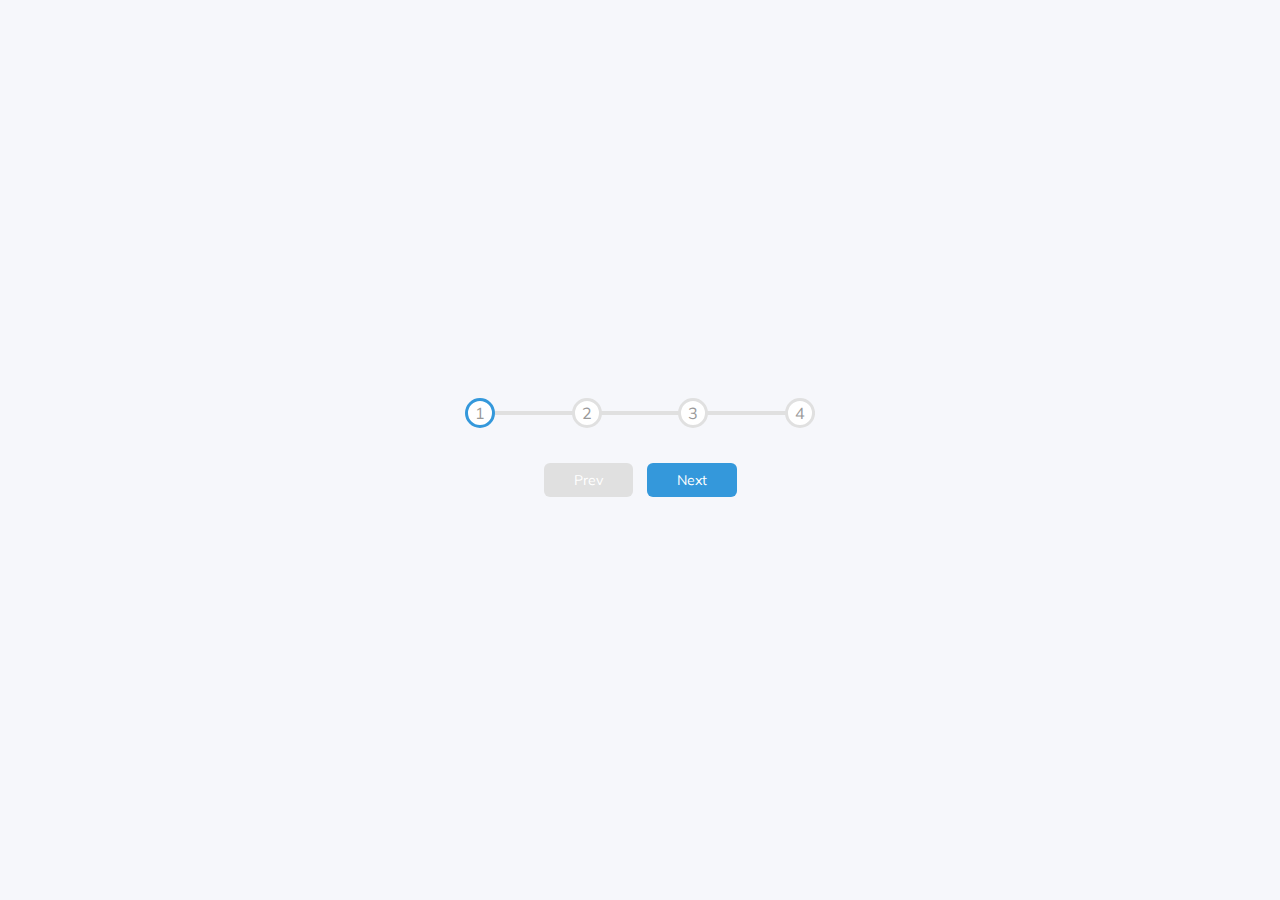
<file: 02_Progress_steps/index.html>
<!DOCTYPE html>
<html lang="en">

<head>
   <meta charset="UTF-8" />
   <meta name="viewport" content="width=device-width, initial-scale=1.0" />
   <link rel="stylesheet" href="style.css" />
   <title>Progress Steps</title>
</head>

<body>
   <div class="container">
      <div class="progress-container">
         <div class="progress" id="progress"></div>
         <div class="circle active">1</div>
         <div class="circle">2</div>
         <div class="circle">3</div>
         <div class="circle">4</div>
      </div>

      <button class="btn" id="prev" disabled>Prev</button>
      <button class="btn" id="next">Next</button>
   </div>
   <script>
      const progress = document.getElementById('progress')
      const prev = document.getElementById('prev')
      const next = document.getElementById('next')
      const circles = document.querySelectorAll('.circle')

      let currentActive = 1

      next.addEventListener('click', () => {
         currentActive++

         if (currentActive > circles.length) {
            currentActive = circles.length
         }

         update()
      })

      next.addEventListener('click', () => {
         currentActive--

         if (currentActive < 1) {
            currentActive = 1
         }

         update()
      })

      function update() {
         circles.forEach((circle, idx) => {
            if (idx < currentActive) {
               circle.classList.add('active')
            } else {
               circle.classList.remove('active')
            }
         })
      }
   </script>
</body>

</html>
</file>
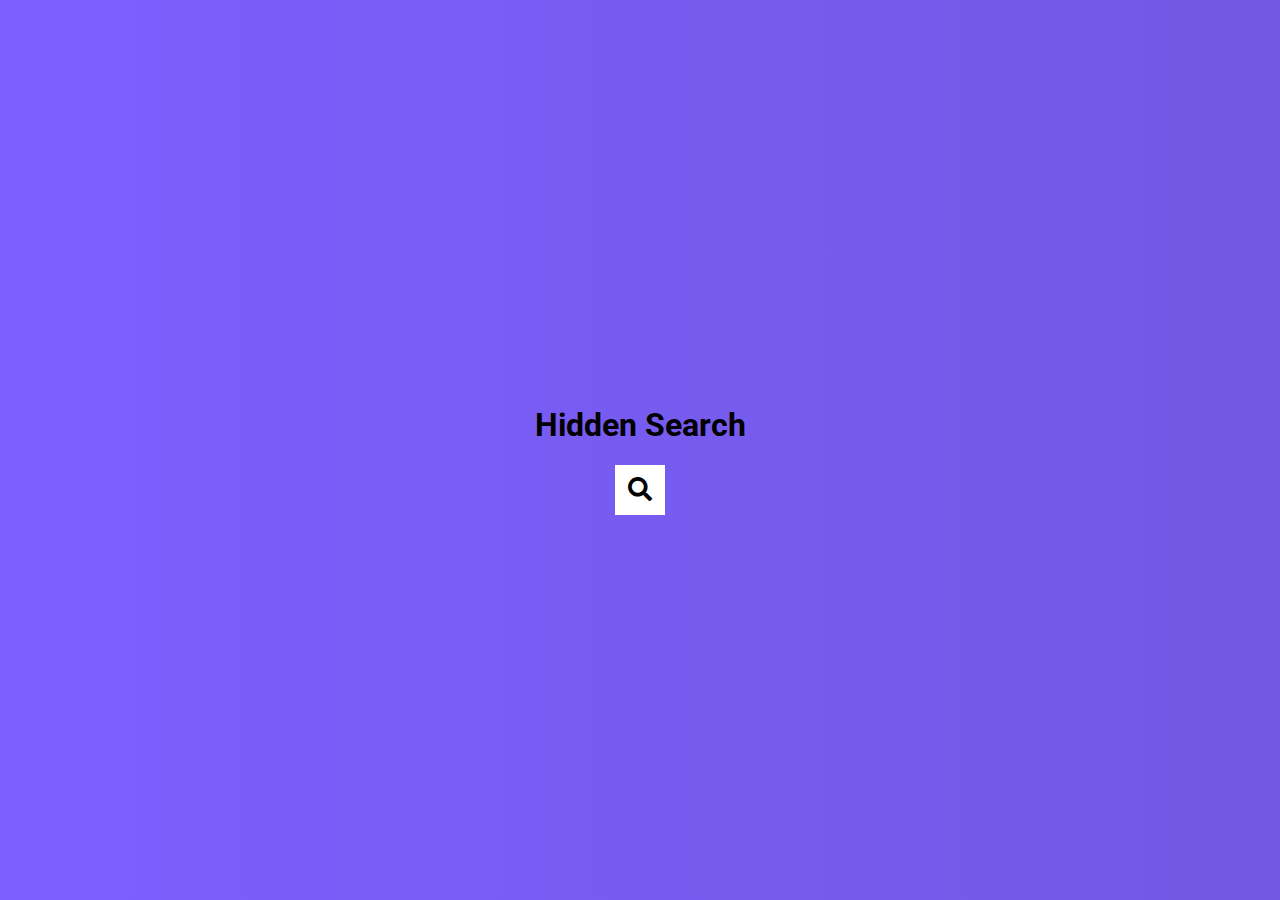
<file: 04_Hidden_search/index.html>
<!DOCTYPE html>
<html lang="en">

<head>
   <meta charset="UTF-8">
   <meta http-equiv="X-UA-Compatible" content="IE=edge">
   <meta name="viewport" content="width=device-width, initial-scale=1.0">
   <title>My Project</title>
   <link rel="stylesheet" href="style.css">
   <link rel="stylesheet" href="https://cdnjs.cloudflare.com/ajax/libs/font-awesome/5.15.3/css/all.min.css">
</head>

<body>
   <h1>Hidden Search</h1>
   <div class="search">
      <input type="text" class="input" placeholder="Search...">
      <button class="btn">
         <i class="fas fa-search"></i>
      </button>
   </div>

   <script src="script.js"></script>
</body>

</html>
</file>
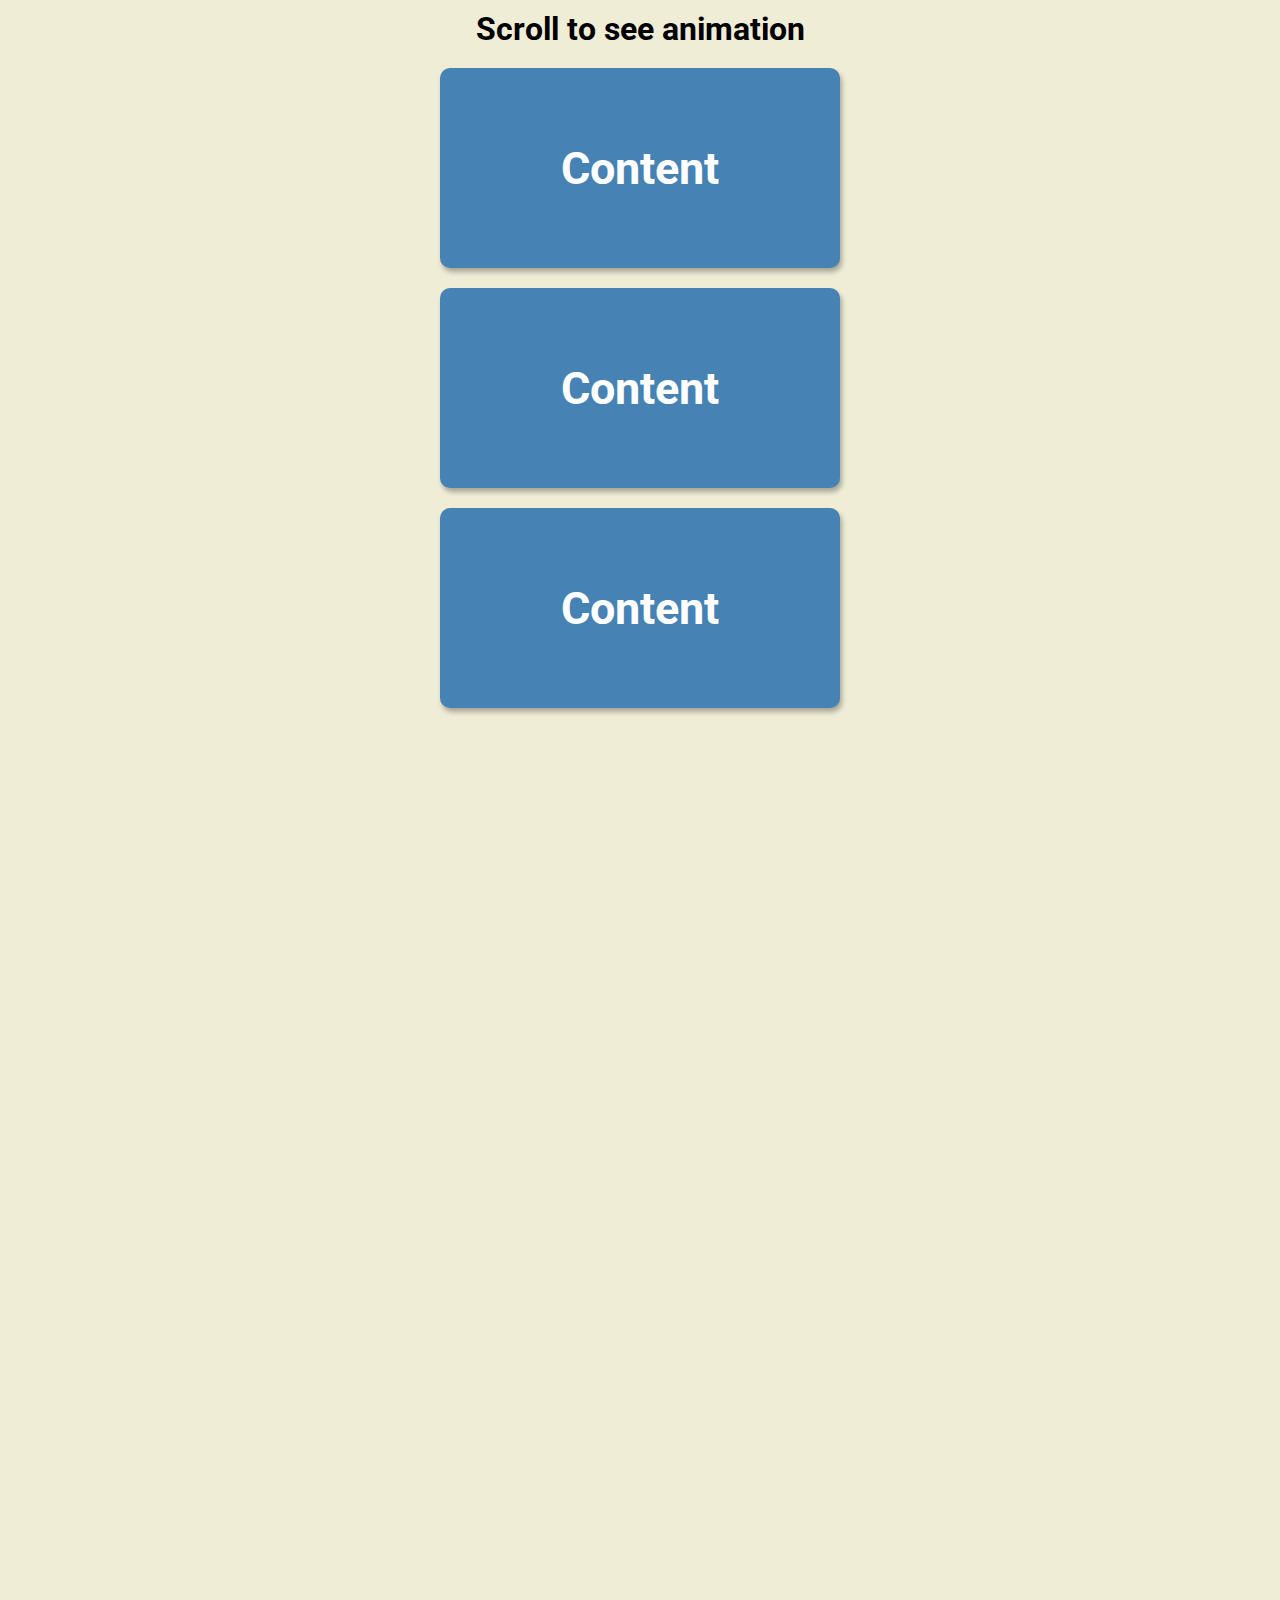
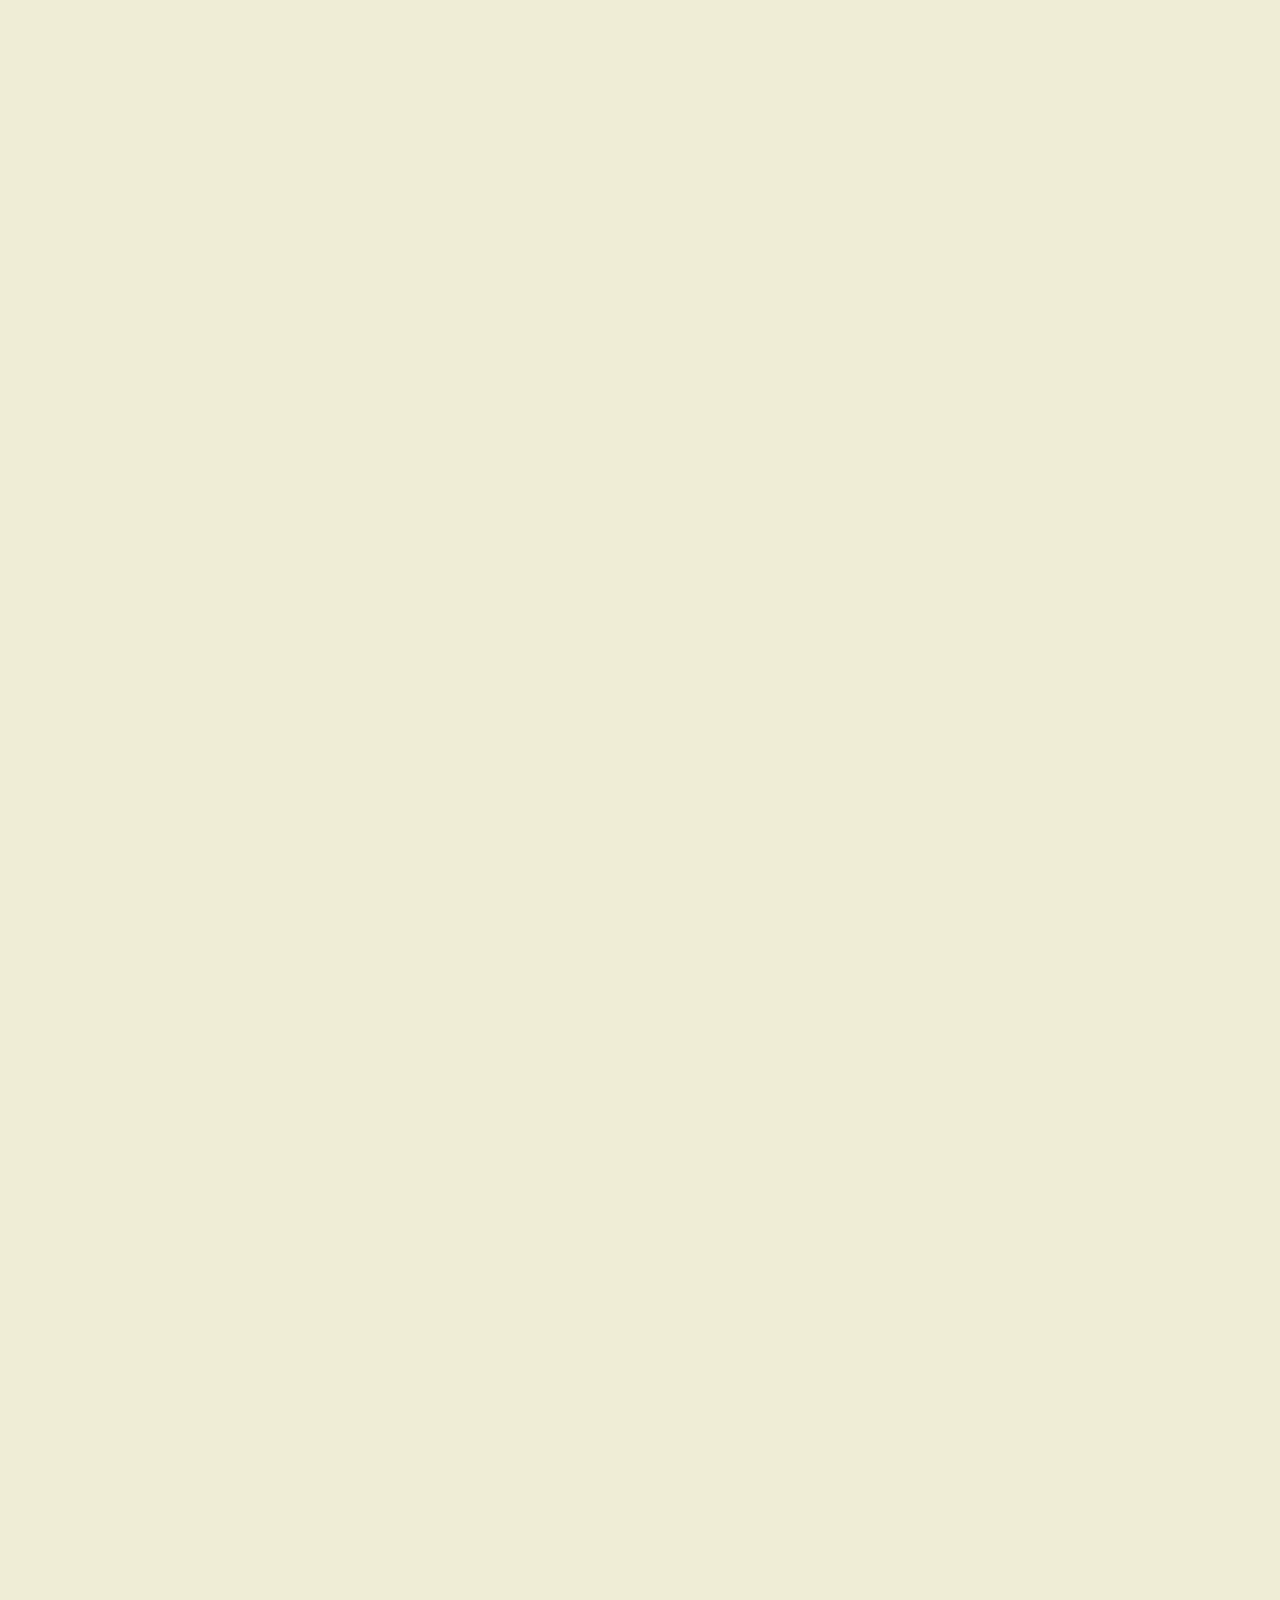
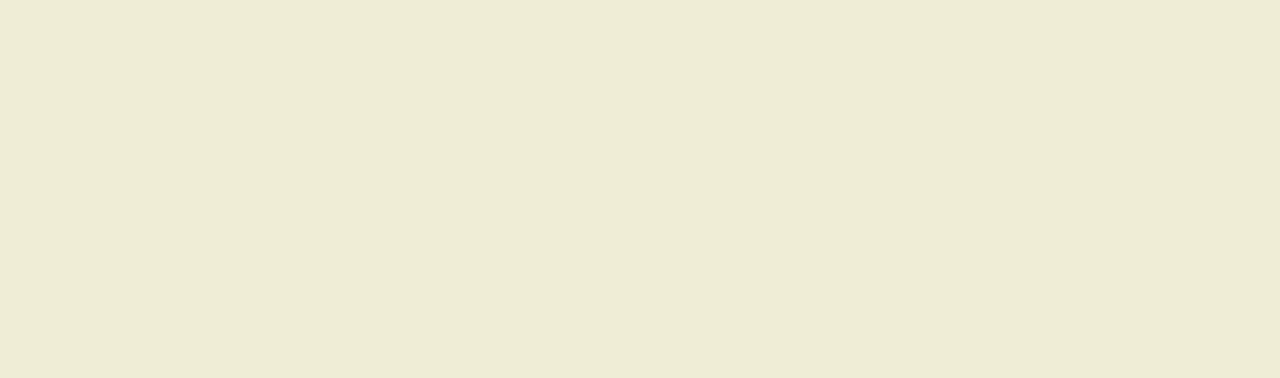
<file: 06_Scroll_Animation/index.html>
<!DOCTYPE html>
<html lang="en">

<head>
   <meta charset="UTF-8">
   <meta http-equiv="X-UA-Compatible" content="IE=edge">
   <meta name="viewport" content="width=device-width, initial-scale=1.0">
   <title>Scroll Animation</title>
   <link rel="stylesheet" href="style.css">
   <!-- <link rel="stylesheet" href="https://cdnjs.cloudflare.com/ajax/libs/font-awesome/5.15.3/css/all.min.css"> -->
</head>

<body>
   <h1>Scroll to see animation</h1>
   <div class="box">
      <h2>Content</h2>
   </div>
   <div class="box">
      <h2>Content</h2>
   </div>
   <div class="box">
      <h2>Content</h2>
   </div>
   <div class="box">
      <h2>Content</h2>
   </div>
   <div class="box">
      <h2>Content</h2>
   </div>
   <div class="box">
      <h2>Content</h2>
   </div>
   <div class="box">
      <h2>Content</h2>
   </div>
   <div class="box">
      <h2>Content</h2>
   </div>
   <div class="box">
      <h2>Content</h2>
   </div>
   <div class="box">
      <h2>Content</h2>
   </div>
   <div class="box">
      <h2>Content</h2>
   </div>
   <div class="box">
      <h2>Content</h2>
   </div>
   <div class="box">
      <h2>Content</h2>
   </div>
   <div class="box">
      <h2>Content</h2>
   </div>
   <div class="box">
      <h2>Content</h2>
   </div>
   <div class="box">
      <h2>Content</h2>
   </div>

   <script src="script.js"></script>
</body>

</html>
</file>
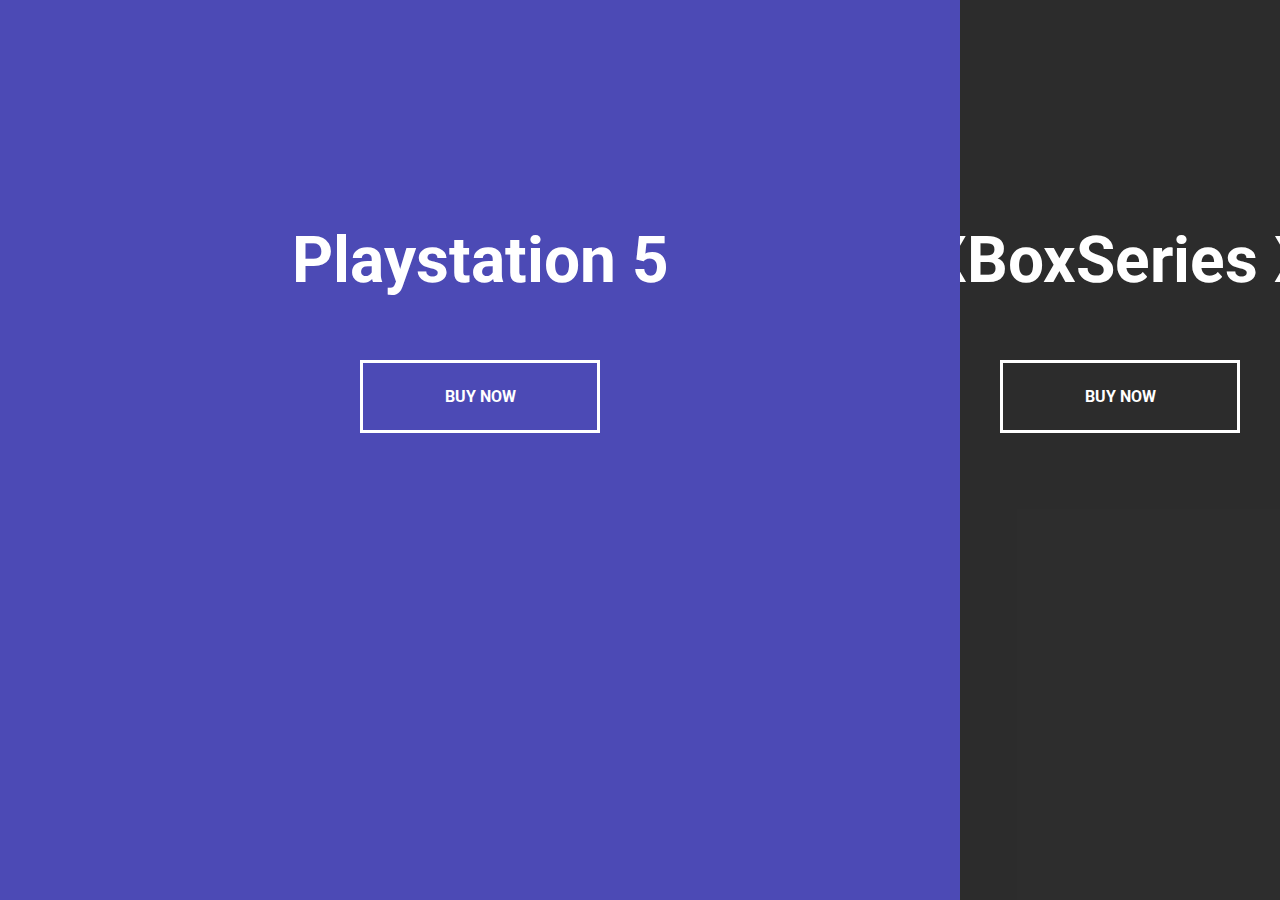
<file: 07_Split_Landing/index.html>
<!DOCTYPE html>
<html lang="en">

<head>
   <meta charset="UTF-8">
   <meta http-equiv="X-UA-Compatible" content="IE=edge">
   <meta name="viewport" content="width=device-width, initial-scale=1.0">
   <title>Split Landing Page</title>
   <link rel="stylesheet" href="style.css">
   <!-- <link rel="stylesheet" href="https://cdnjs.cloudflare.com/ajax/libs/font-awesome/5.15.3/css/all.min.css"> -->
</head>

<body>
   <div class="container">
      <div class="split left">
         <h1>Playstation 5</h1>
         <a href="#" class="btn">Buy Now</a>
      </div>
      <div class="split right">
         <h1>XBoxSeries X</h1>
         <a href="#" class="btn">Buy Now</a>
      </div>
   </div>

   <script src="script.js"></script>
</body>

</html>
</file>
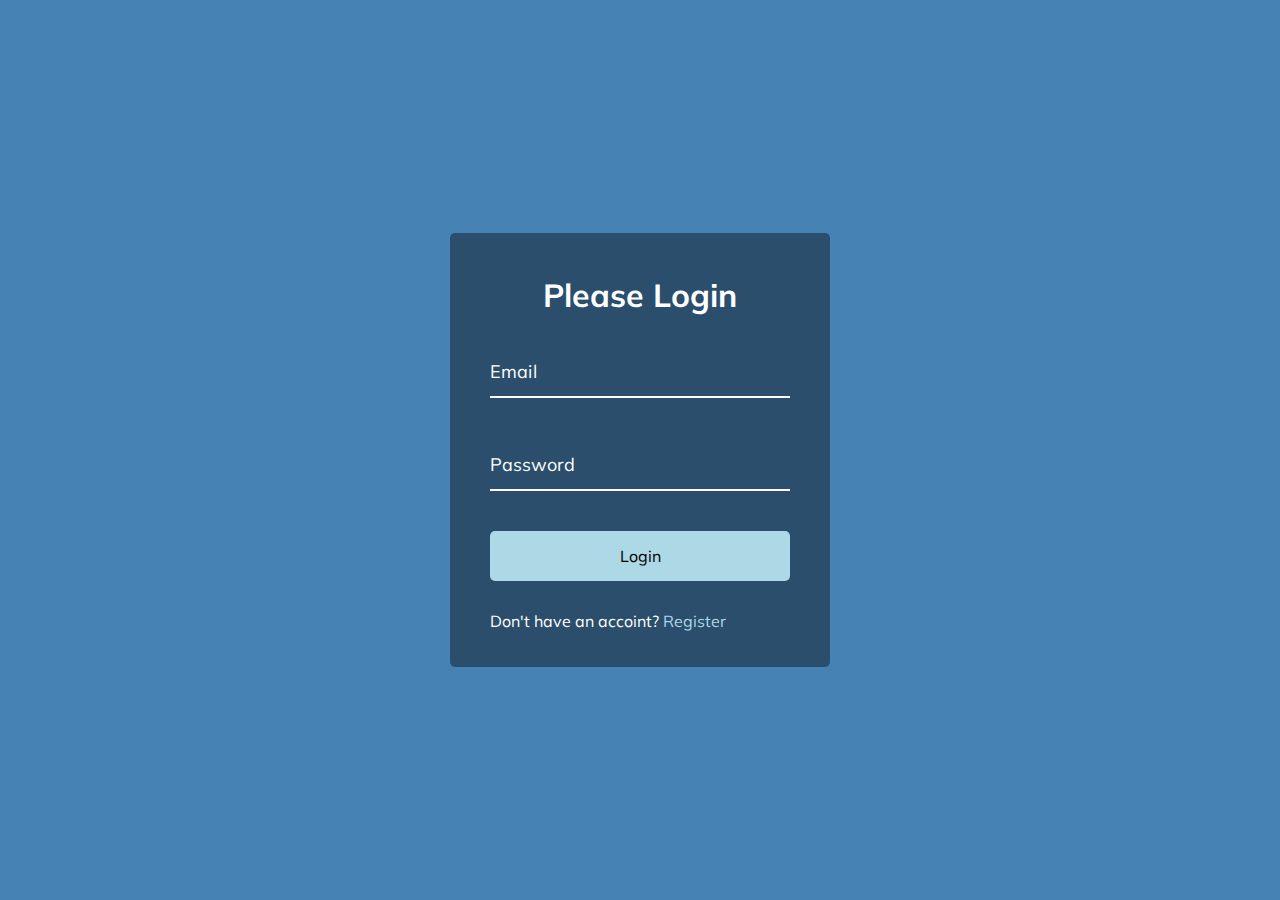
<file: 08_Form_Wave_Animation/index.html>
<!DOCTYPE html>
<html lang="en">

<head>
   <meta charset="UTF-8">
   <meta http-equiv="X-UA-Compatible" content="IE=edge">
   <meta name="viewport" content="width=device-width, initial-scale=1.0">
   <title>Form Input Wave</title>
   <link rel="stylesheet" href="style.css">
   <!-- <link rel="stylesheet" href="https://cdnjs.cloudflare.com/ajax/libs/font-awesome/5.15.3/css/all.min.css"> -->
</head>

<body>
   <div class="container">
      <h1>Please Login</h1>
      <form action="">
         <div class="form-control">
            <input type="text" required>
            <label for="">Email</label>
         </div>
         <div class="form-control">
            <input type="password" required>
            <label for="">Password</label>
         </div>

         <button class="btn">Login</button>
         <p class="text">Don't have an accoint? <a href="#"> Register</a></p>
      </form>
   </div>


   <script src="script.js"></script>
</body>

</html>
</file>
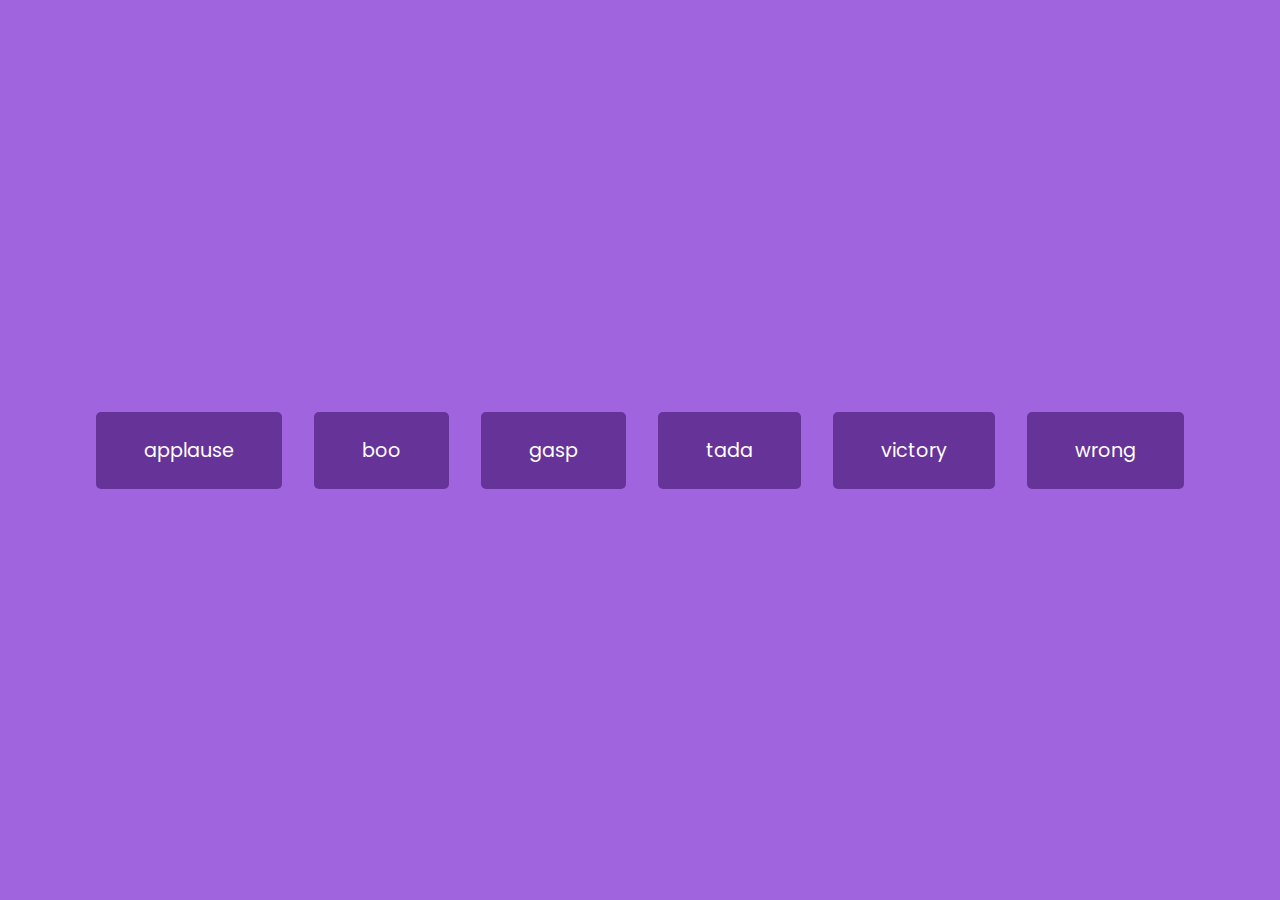
<file: 09_Sound_Board/index.html>
<!DOCTYPE html>
<html lang="en">

<head>
   <meta charset="UTF-8">
   <meta http-equiv="X-UA-Compatible" content="IE=edge">
   <meta name="viewport" content="width=device-width, initial-scale=1.0">
   <title>Sound Board</title>
   <link rel="stylesheet" href="style.css">
   <!-- <link rel="stylesheet" href="https://cdnjs.cloudflare.com/ajax/libs/font-awesome/5.15.3/css/all.min.css"> -->
</head>

<body>
   <audio id="applause" src="sounds/sound-board_sounds_applause.mp3"></audio>
   <audio id="boo" src="sounds/sound-board_sounds_boo.mp3"></audio>
   <audio id="gasp" src="sounds/sound-board_sounds_gasp.mp3"></audio>
   <audio id="tada" src="sounds/sound-board_sounds_tada.mp3"></audio>
   <audio id="victory" src="sounds/sound-board_sounds_victory.mp3"></audio>
   <audio id="wrong" src="sounds/sound-board_sounds_wrong.mp3"></audio>

   <div id="buttons"></div>

   <script src="script.js"></script>
</body>

</html>
</file>
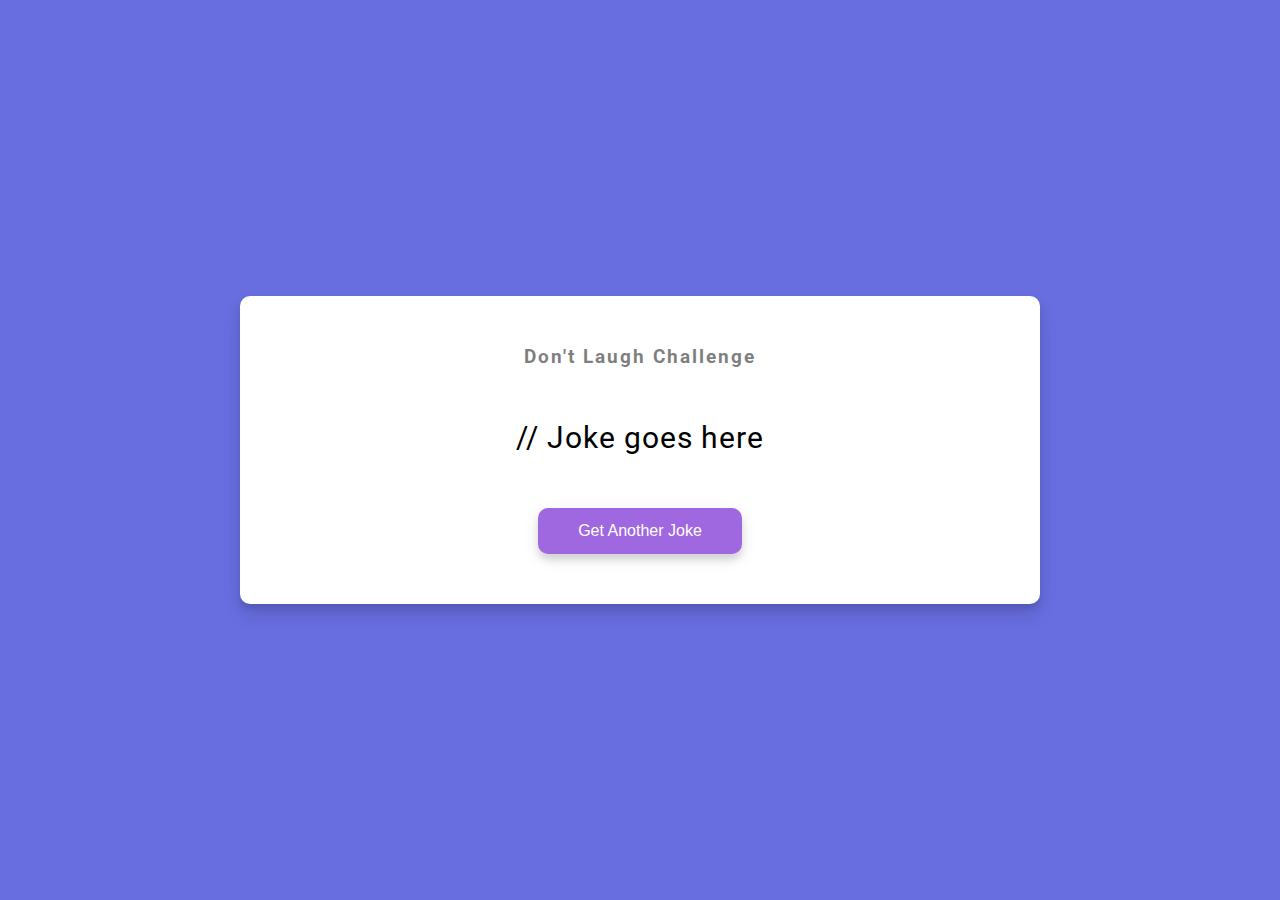
<file: 10_Dad_Jokes_Generator/index.html>
<!DOCTYPE html>
<html lang="en">

<head>
   <meta charset="UTF-8" />
   <meta name="viewport" content="width=device-width, initial-scale=1.0" />
   <link rel="stylesheet" href="style.css" />
   <title>Dad Jokes</title>
</head>

<body>
   <div class="container">
      <h3>Don't Laugh Challenge</h3>
      <div id="joke" class="joke">// Joke goes here</div>
      <button id="jokeBtn" class="btn">Get Another Joke</button>
   </div>
   <script src="script.js"></script>
</body>
</file>
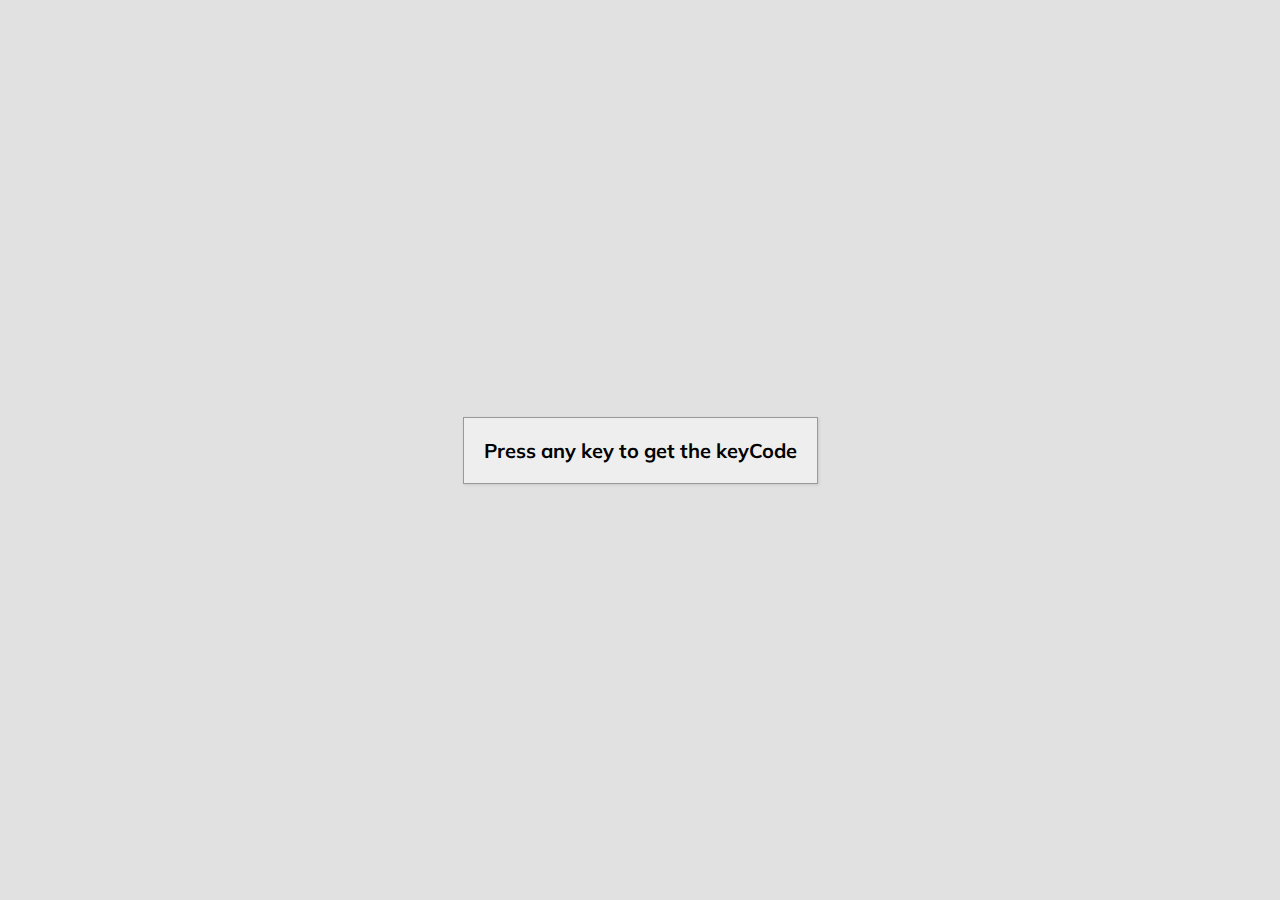
<file: 11_EventKeycode/index.html>
<!DOCTYPE html>
<html lang="en">

<head>
   <meta charset="UTF-8" />
   <meta name="viewport" content="width=device-width, initial-scale=1.0" />
   <link rel="stylesheet" href="style.css" />
   <title>Event KeyCodes</title>
</head>

<body>
   <div id="insert">
      <div class="key">
         Press any key to get the keyCode
      </div>
   </div>
   <script src="script.js"></script>
</body>

</html>
</file>
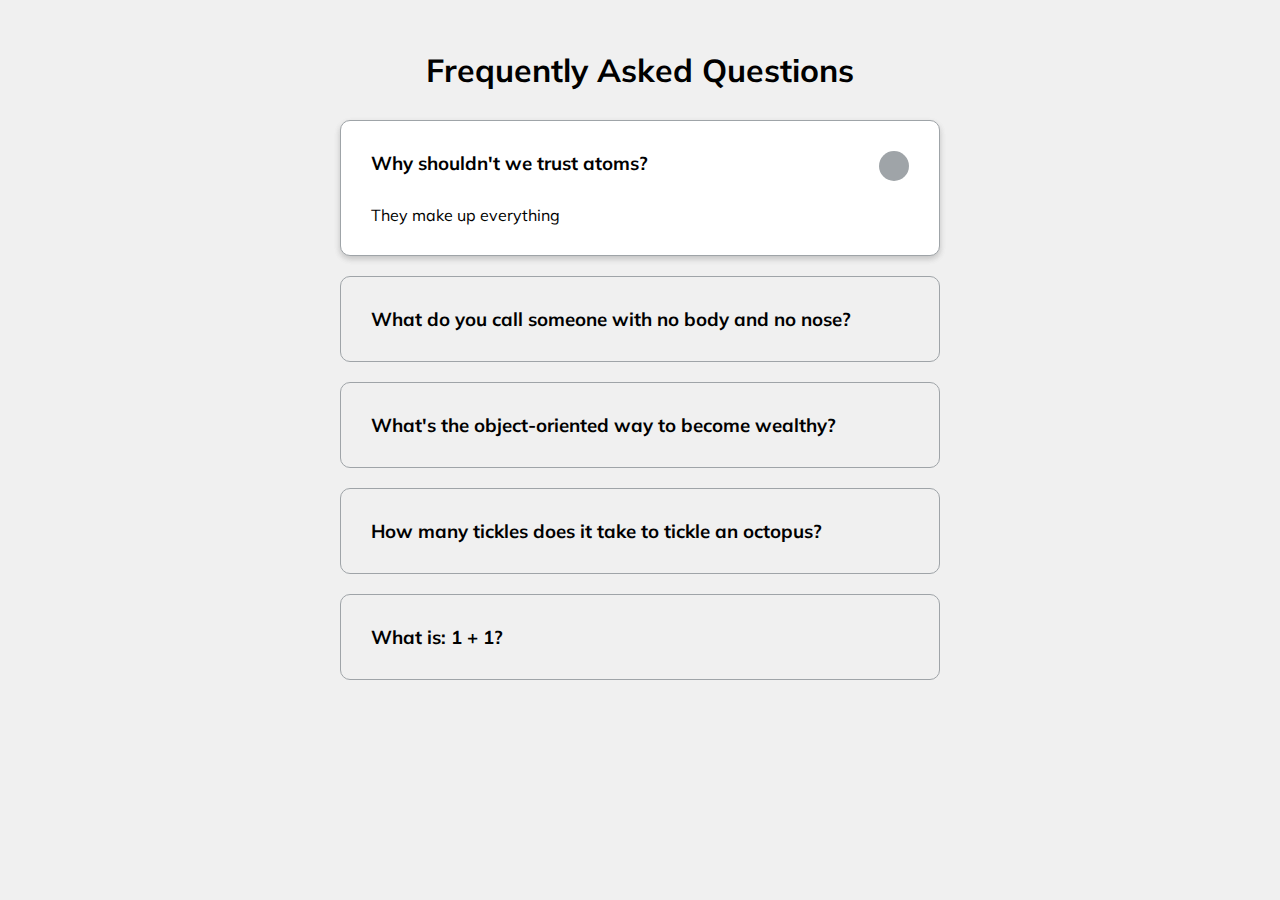
<file: 12_FAQ/index.html>
<!DOCTYPE html>
<html lang="en">

<head>
   <meta charset="UTF-8" />
   <meta name="viewport" content="width=device-width, initial-scale=1.0" />
   <link rel="stylesheet" href="https://cdnjs.cloudflare.com/ajax/libs/font-awesome/5.14.0/css/all.min.css"
      integrity="sha512-1PKOgIY59xJ8Co8+NE6FZ+LOAZKjy+KY8iq0G4B3CyeY6wYHN3yt9PW0XpSriVlkMXe40PTKnXrLnZ9+fkDaog=="
      crossorigin="anonymous" />
   <link rel="stylesheet" href="style.css" />
   <title>FAQ</title>
</head>

<body>
   <h1>Frequently Asked Questions</h1>
   <div class="faq-container">
      <div class="faq active">
         <h3 class="faq-title">
            Why shouldn't we trust atoms?
         </h3>

         <p class="faq-text">
            They make up everything
         </p>

         <button class="faq-toggle">
            <i class="fas fa-chevron-down"></i>
            <i class="fas fa-times"></i>
         </button>
      </div>

      <div class="faq">
         <h3 class="faq-title">
            What do you call someone with no body and no nose?
         </h3>
         <p class="faq-text">
            Nobody knows.
         </p>
         <button class="faq-toggle">
            <i class="fas fa-chevron-down"></i>
            <i class="fas fa-times"></i>
         </button>
      </div>

      <div class="faq">
         <h3 class="faq-title">
            What's the object-oriented way to become wealthy?
         </h3>
         <p class="faq-text">
            Inheritance.
         </p>
         <button class="faq-toggle">
            <i class="fas fa-chevron-down"></i>
            <i class="fas fa-times"></i>
         </button>
      </div>

      <div class="faq">
         <h3 class="faq-title">
            How many tickles does it take to tickle an octopus?
         </h3>
         <p class="faq-text">
            Ten-tickles!
         </p>
         <button class="faq-toggle">
            <i class="fas fa-chevron-down"></i>
            <i class="fas fa-times"></i>
         </button>
      </div>

      <div class="faq">
         <h3 class="faq-title">
            What is: 1 + 1?
         </h3>
         <p class="faq-text">
            Depends on who are you asking.
         </p>
         <button class="faq-toggle">
            <i class="fas fa-chevron-down"></i>
            <i class="fas fa-times"></i>
         </button>
      </div>
   </div>
   <script src="script.js"></script>
</body>

</html>
</file>
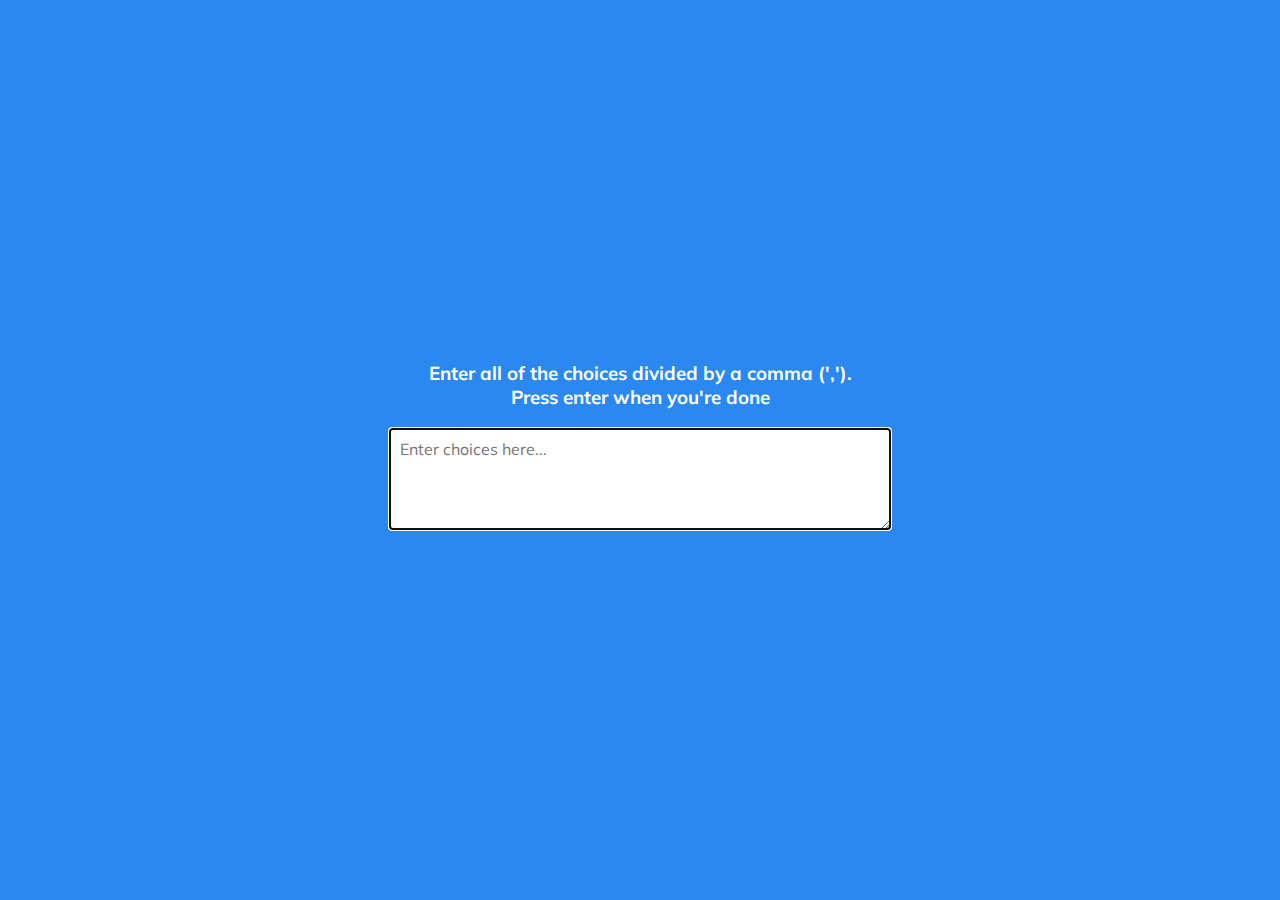
<file: 13_random_choice_picker/index.html>
<!DOCTYPE html>
<html lang="en">

<head>
   <meta charset="UTF-8" />
   <meta name="viewport" content="width=device-width, initial-scale=1.0" />
   <link rel="stylesheet" href="style.css" />
   <title>Random Choice Picker</title>
</head>

<body>
   <div class="container">
      <h3>Enter all of the choices divided by a comma (','). <br> Press enter when you're done</h3>
      <textarea placeholder="Enter choices here..." id="textarea"></textarea>

      <div id="tags"></div>
   </div>

   <script src="script.js"></script>
</body>

</html>
</file>
<file: 02_Progress_steps/style.css>
@import url('https://fonts.googleapis.com/css?family=Muli&display=swap');

:root {
   --line-border-fill: #3498db;
   --line-border-empty: #e0e0e0;
}

* {
   box-sizing: border-box;
}

body {
   background-color: #f6f7fb;
   font-family: 'Muli', sans-serif;
   display: flex;
   align-items: center;
   justify-content: center;
   height: 100vh;
   overflow: hidden;
   margin: 0;
}

.container {
   text-align: center;
}

.progress-container {
   display: flex;
   justify-content: space-between;
   position: relative;
   margin-bottom: 30px;
   max-width: 100%;
   width: 350px;
}

.progress-container::before {
   content: '';
   background-color: var(--line-border-empty);
   position: absolute;
   top: 50%;
   left: 0;
   transform: translateY(-50%);
   height: 4px;
   width: 100%;
   z-index: -1;
}

.progress {
   background-color: var(--line-border-fill);
   position: absolute;
   top: 50%;
   left: 0;
   transform: translateY(-50%);
   height: 4px;
   width: 0%;
   z-index: -1;
   transition: 0.4s ease;
}

.circle {
   background-color: #fff;
   color: #999;
   border-radius: 50%;
   height: 30px;
   width: 30px;
   display: flex;
   align-items: center;
   justify-content: center;
   border: 3px solid var(--line-border-empty);
   transition: 0.4s ease;
}

.circle.active {
   border-color: var(--line-border-fill);
}

.btn {
   background-color: var(--line-border-fill);
   color: #fff;
   border: 0;
   border-radius: 6px;
   cursor: pointer;
   font-family: inherit;
   padding: 8px 30px;
   margin: 5px;
   font-size: 14px;
}

.btn:active {
   transform: scale(0.98);
}

.btn:focus {
   outline: 0;
}

.btn:disabled {
   background-color: var(--line-border-empty);
   cursor: not-allowed;
}
</file>
<file: 04_Hidden_search/style.css>
@import url('https://fonts.googleapis.com/css?family=Roboto:wght@400;700&display=swap');

* {
   box-sizing: border-box;
}

body {
   background-image: linear-gradient(90deg, #7d5fff, #7158e2);
   font-family: 'Roboto', sans-serif;
   display: flex;
   flex-direction: column;
   align-items: center;
   justify-content: center;
   height: 100vh;
   overflow: hidden;
   margin: 0;
}

.search {
   position: relative;
   height: 50px;
}

.search .input {
   background-color: #fff;
   border: 0;
   font-family: 18px;
   padding: 15px;
   height: 50px;
   width: 50px;
   transition: width 0.3s ease;
}

.btn {
   background-color: #fff;
   border: 0;
   cursor: pointer;
   font-size: 24px;
   position: absolute;
   top: 0;
   left: 0;
   height: 50px;
   width: 50px;
   transition: transform 0.3s ease;
}

.btn:focus,
input:focus {
   outline: none;
}

.search.active input {
   width: 200px;
}

.search.active .btn {
   transform: translateX(198px);
}
</file>
<file: 06_Scroll_Animation/style.css>
@import url('https://fonts.googleapis.com/css?family=Roboto:wght@400;700&display=swap');

* {
   box-sizing: border-box;
}

body {
   background-color: #efedd6;
   font-family: 'Roboto', sans-serif;
   display: flex;
   flex-direction: column;
   align-items: center;
   justify-content: center;
   margin: 0;
   overflow-x: hidden;
}

h1 {
   margin: 10px;
}

.box {
   background-color: steelblue;
   color: #fff;
   display: flex;
   align-items: center;
   justify-content: center;
   width: 400px;
   height: 200px;
   margin: 10px;
   border-radius: 10px;
   box-shadow: 2px 4px 5px rgba(0, 0, 0, 0.3);
   transform: translateX(400%);
   transition: transform 0.4s ease;
}

.box:nth-of-type(even) {
   transform: translateX(-400%);
}

.box.show {
   transform: translateX(0);
}

.box h2 {
   font-size: 45px;
}
</file>
<file: 07_Split_Landing/style.css>
@import url('https://fonts.googleapis.com/css?family=Roboto:wght@400;700&display=swap');

:root {
   --left-bg-color: rgba(87, 84, 236, 0.7);
   --right-bg-color: rgba(43, 43, 43, 0.8);
   --left-btn-hover-color: rgba(87, 84, 236, 1);
   --right-btn-hover-color: rgba(28, 122, 28, 1);
   --hover-width: 75%;
   --other-width: 25%;
   --speed: 1000ms;
}

* {
   box-sizing: border-box;
}

body {
   font-family: 'Roboto', sans-serif;
   height: 100vh;
   overflow: hidden;
   margin: 0;
}

h1 {
   font-size: 4rem;
   color: #fff;
   position: absolute;
   left: 50%;
   top: 20%;
   transform: translateX(-50%);
   white-space: nowrap;
}

.btn {
   position: absolute;
   left: 50%;
   top: 40%;
   transform: translateX(-50%);
   text-decoration: none;
   color: #fff;
   border: #fff solid 0.2rem;
   font-size: 1rem;
   font-weight: bold;
   text-transform: uppercase;
   width: 15rem;
   padding: 1.5rem;
   display: flex;
   align-items: center;
   justify-content: center;
}

.split.left .btn:hover {
   background-color: var(--left-btn-hover-color);
   border-color: var(--left-btn-hover-color);
}

.split.right .btn:hover {
   background-color: var(--right-btn-hover-color);
   border-color: var(--right-btn-hover-color);
}

.container {
   position: relative;
   width: 100%;
   height: 100%;
   background: #333;
}

.split {
   position: absolute;
   width: 50%;
   height: 100%;
   overflow: hidden;
}

.split.left {
   left: 0;
   background: url('https://www.gizmochina.com/wp-content/uploads/2020/09/PlayStation-5.jpg');
   background-repeat: no-repeat;
   background-size: cover;
}

.split.left::before {
   content: '';
   position: absolute;
   width: 100%;
   height: 100%;
   background-color: var(--left-bg-color);
}

.split.right {
   right: 0;
   background: url('https://i.ytimg.com/vi/0tUqIHwHDEc/maxresdefault.jpg');
   background-repeat: no-repeat;
   background-size: cover;
}

.split.right::before {
   content: '';
   position: absolute;
   width: 100%;
   height: 100%;
   background-color: var(--right-bg-color);
}

.split.right,
.split.left,
.split.right::before,
.split.left::before {
   transition: all var(--speed) ease-in-out;
}

.hover-left .left {
   width: var(--hover-width);
}

.hover-left .right {
   width: var(--other-width);
}

.hover-right .right {
   width: var(--hover-width);
}

.hover-right .left {
   width: var(--other-width);
}

@media(max-width: 800px) {
   h1 {
      font-size: 2rem;
      top: 30%;
   }

   .btn {
      padding: 1.2rem;
      width: 12rem;
   }
}
</file>
<file: 08_Form_Wave_Animation/style.css>
@import url('https://fonts.googleapis.com/css?family=Muli&display=swap');

* {
   box-sizing: border-box;
}

body {
   background-color: steelblue;
   color: #fff;
   font-family: 'Muli', sans-serif;
   display: flex;
   flex-direction: column;
   align-items: center;
   justify-content: center;
   height: 100vh;
   overflow: hidden;
   margin: 0;
}

.container {
   background-color: rgba(0, 0, 0, 0.4);
   padding: 20px 40px;
   border-radius: 5px;
}

.container h1 {
   text-align: center;
   margin-bottom: 30px;
}

.container a {
   text-decoration: none;
   color: lightblue;
}

.btn {
   cursor: pointer;
   display: inline-block;
   width: 100%;
   background: lightblue;
   padding: 15px;
   font-family: inherit;
   font-size: 16px;
   border: 0;
   border-radius: 5px;
}

.btn:focus {
   outline: 0;
}

.btn:active {
   transform: scale(0.98);
}

.text {
   margin-top: 30px;
}

.form-control {
   position: relative;
   margin: 20px 0 40px;
   width: 300px;
}

.form-control input {
   background-color: transparent;
   border: 0;
   border-bottom: 2px #fff solid;
   display: block;
   width: 100%;
   padding: 15px 0;
   font-size: 18px;
   color: #fff;
}

.form-control input:focus,
.form-control input:valid {
   outline: 0;
   border-bottom-color: lightblue;

}

.form-control label {
   position: absolute;
   top: 15px;
   left: 0;
}

.form-control label span {
   display: inline-block;
   font-size: 18px;
   min-width: 5px;
   transition: 0.3s cubic-bezier(0.68, -0.55, 0.265, 1.55);
}

.form-control input:focus+label span,
.form-control input:valid+label span {
   color: lightblue;
   transform: translateY(-30px);
}
</file>
<file: 09_Sound_Board/style.css>
@import url('https://fonts.googleapis.com/css?family=Poppins:wght@200;400&display=swap');

* {
   box-sizing: border-box;
}

body {
   background-color: rgb(161, 100, 223);
   font-family: 'Poppins', sans-serif;
   display: flex;
   flex-wrap: wrap;
   align-items: center;
   justify-content: center;
   text-align: center;
   height: 100vh;
   overflow: hidden;
   margin: 0;
}

.btn {
   background-color: rebeccapurple;
   border-radius: 5px;
   border: none;
   color: #fff;
   margin: 1rem;
   padding: 1.5rem 3rem;
   font-size: 1.2rem;
   font-family: inherit;
   cursor: pointer;
}

.btn:hover {
   opacity: 0.9;
}

.btn:focus {
   outline: none;
}
</file>
<file: 10_Dad_Jokes_Generator/style.css>
@import url('https://fonts.googleapis.com/css2?family=Roboto:wght@400;700&display=swap');

* {
   box-sizing: border-box;
}

body {
   background-color: #686de0;
   font-family: 'Roboto', sans-serif;
   display: flex;
   flex-direction: column;
   align-items: center;
   justify-content: center;
   height: 100vh;
   overflow: hidden;
   margin: 0;
   padding: 20px;
}

.container {
   background-color: #fff;
   border-radius: 10px;
   box-shadow: 0 10px 20px rgba(0, 0, 0, 0.1), 0 6px 6px rgba(0, 0, 0, 0.1);
   padding: 50px 20px;
   text-align: center;
   max-width: 100%;
   width: 800px;
}

h3 {
   margin: 0;
   opacity: 0.5;
   letter-spacing: 2px;
}

.joke {
   font-size: 30px;
   letter-spacing: 1px;
   line-height: 40px;
   margin: 50px auto;
   max-width: 600px;
}

.btn {
   background-color: #9f68e0;
   color: #fff;
   border: 0;
   border-radius: 10px;
   box-shadow: 0 5px 15px rgba(0, 0, 0, 0.1), 0 6px 6px rgba(0, 0, 0, 0.1);
   padding: 14px 40px;
   font-size: 16px;
   cursor: pointer;
}

.btn:active {
   transform: scale(0.98);
}

.btn:focus {
   outline: 0;
}
</file>
<file: 11_EventKeycode/style.css>
@import url('https://fonts.googleapis.com/css?family=Muli&display=swap');

* {
   box-sizing: border-box;
}

body {
   background-color: #e1e1e1;
   font-family: 'Muli', sans-serif;
   display: flex;
   align-items: center;
   justify-content: center;
   text-align: center;
   height: 100vh;
   overflow: hidden;
   margin: 0;
}

.key {
   border: 1px solid #999;
   background-color: #eee;
   box-shadow: 1px 1px 3px rgba(0, 0, 0, 0.1);
   display: inline-flex;
   align-items: center;
   font-size: 20px;
   font-weight: bold;
   padding: 20px;
   flex-direction: column;
   margin: 10px;
   min-width: 150px;
   position: relative;
}

.key small {
   position: absolute;
   top: -24px;
   left: 0;
   text-align: center;
   width: 100%;
   color: #555;
   font-size: 14px;
}
</file>
<file: 12_FAQ/style.css>
@import url('https://fonts.googleapis.com/css?family=Muli&display=swap');

* {
   box-sizing: border-box;
}

body {
   font-family: 'Muli', sans-serif;
   background-color: #f0f0f0;
}

h1 {
   margin: 50px 0 30px;
   text-align: center;
}

.faq-container {
   max-width: 600px;
   margin: 0 auto;
}

.faq {
   background-color: transparent;
   border: 1px solid #9fa4a8;
   border-radius: 10px;
   margin: 20px 0;
   padding: 30px;
   position: relative;
   overflow: hidden;
   transition: 0.3s ease;
}

.faq.active {
   background-color: #fff;
   box-shadow: 0 3px 6px rgba(0, 0, 0, 0.1), 0 3px 6px rgba(0, 0, 0, 0.1);
}

.faq.active::before,
.faq.active::after {
   content: '\f075';
   font-family: 'Font Awesome 5 Free';
   color: #2ecc71;
   font-size: 7rem;
   position: absolute;
   opacity: 0.2;
   top: 20px;
   left: 20px;
   z-index: 0;
}

.faq.active::before {
   color: #3498db;
   top: -10px;
   left: -30px;
   transform: rotateY(180deg);
}

.faq-title {
   margin: 0 35px 0 0;
}

.faq-text {
   display: none;
   margin: 30px 0 0;
}

.faq.active .faq-text {
   display: block;
}

.faq-toggle {
   background-color: transparent;
   border: 0;
   border-radius: 50%;
   cursor: pointer;
   display: flex;
   align-items: center;
   justify-content: center;
   font-size: 16px;
   padding: 0;
   position: absolute;
   top: 30px;
   right: 30px;
   height: 30px;
   width: 30px;
}

.faq-toggle:focus {
   outline: 0;
}

.faq-toggle .fa-times {
   display: none;
}

.faq.active .faq-toggle .fa-times {
   color: #fff;
   display: block;
}

.faq.active .faq-toggle .fa-chevron-down {
   display: none;
}

.faq.active .faq-toggle {
   background-color: #9fa4a8;
}
</file>
<file: 13_random_choice_picker/style.css>
@import url('https://fonts.googleapis.com/css?family=Muli&display=swap');

* {
   box-sizing: border-box;
}

body {
   background-color: #2b88f0;
   font-family: 'Muli', sans-serif;
   display: flex;
   flex-direction: column;
   align-items: center;
   justify-content: center;
   height: 100vh;
   overflow: hidden;
   margin: 0;
}

h3 {
   color: #fff;
   margin: 10px 0 20px;
   text-align: center;
}

.container {
   width: 500px;
}

textarea {
   border: none;
   display: block;
   width: 100%;
   height: 100px;
   font-family: inherit;
   padding: 10px;
   margin: 0 0 20px;
   font-size: 16px;
}

.tag {
   background-color: #f0932b;
   color: #fff;
   border-radius: 50px;
   padding: 10px 20px;
   margin: 0 5px 10px 0;
   font-size: 14px;
   display: inline-block;
}

.tag.highlight {
   background-color: #273c75;
}
</file>
